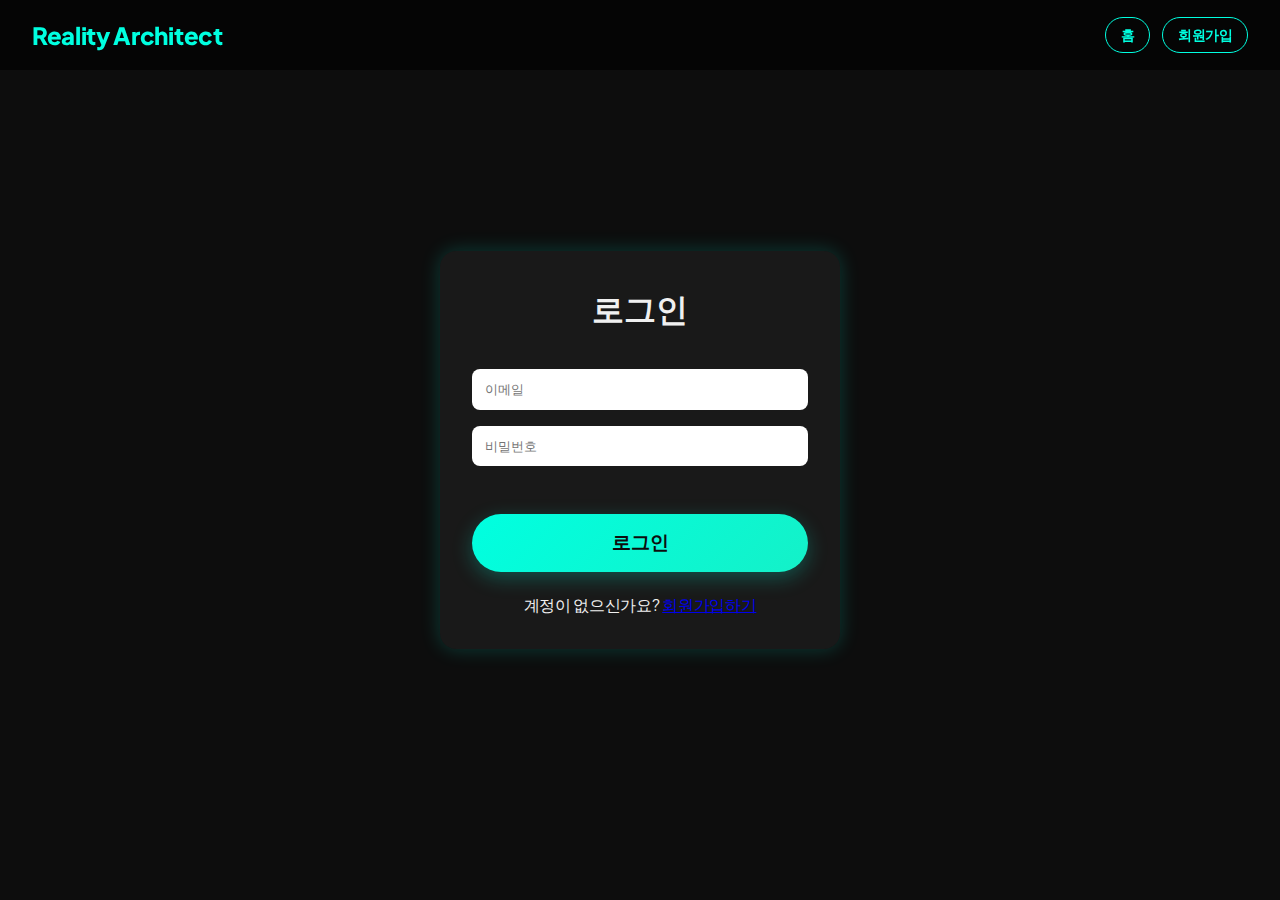
<file: login.html>
<html lang="ko">
<head>
  <meta charset="UTF-8">
  <meta name="viewport" content="width=device-width, initial-scale=1.0">
  <title>로그인 | Reality Architect</title>
  <link href="https://fonts.googleapis.com/css2?family=Inter:wght@400;600;900&family=Plus+Jakarta+Sans:wght@400;700;800&display=swap" rel="stylesheet">
  <link rel="stylesheet" href="css/style.css">
  <script type="module" src="js/login.js"></script>
</head>
<body>

  <header class="site-header">
    <div class="container header-container">
      <div class="logo">
        <a href="index.html">Reality Architect</a>
      </div>
      <nav class="nav-buttons">
        <a href="index.html" class="nav-btn">홈</a>
        <a href="signup.html" class="nav-btn">회원가입</a>
      </nav>
    </div>
  </header>
  
  <section class="fullscreen center">
    <div class="form-container">
      <h1>로그인</h1>
      <form id="login-form">
        <input type="email" id="login-email" placeholder="이메일" required>
        <input type="password" id="login-password" placeholder="비밀번호" required>
        <button type="submit" class="btn-primary magnetic">로그인</button>
      </form>
      <p>계정이 없으신가요? <a href="signup.html">회원가입하기</a></p>
    </div>
  </section>
  
  </body>
</html>
</file>
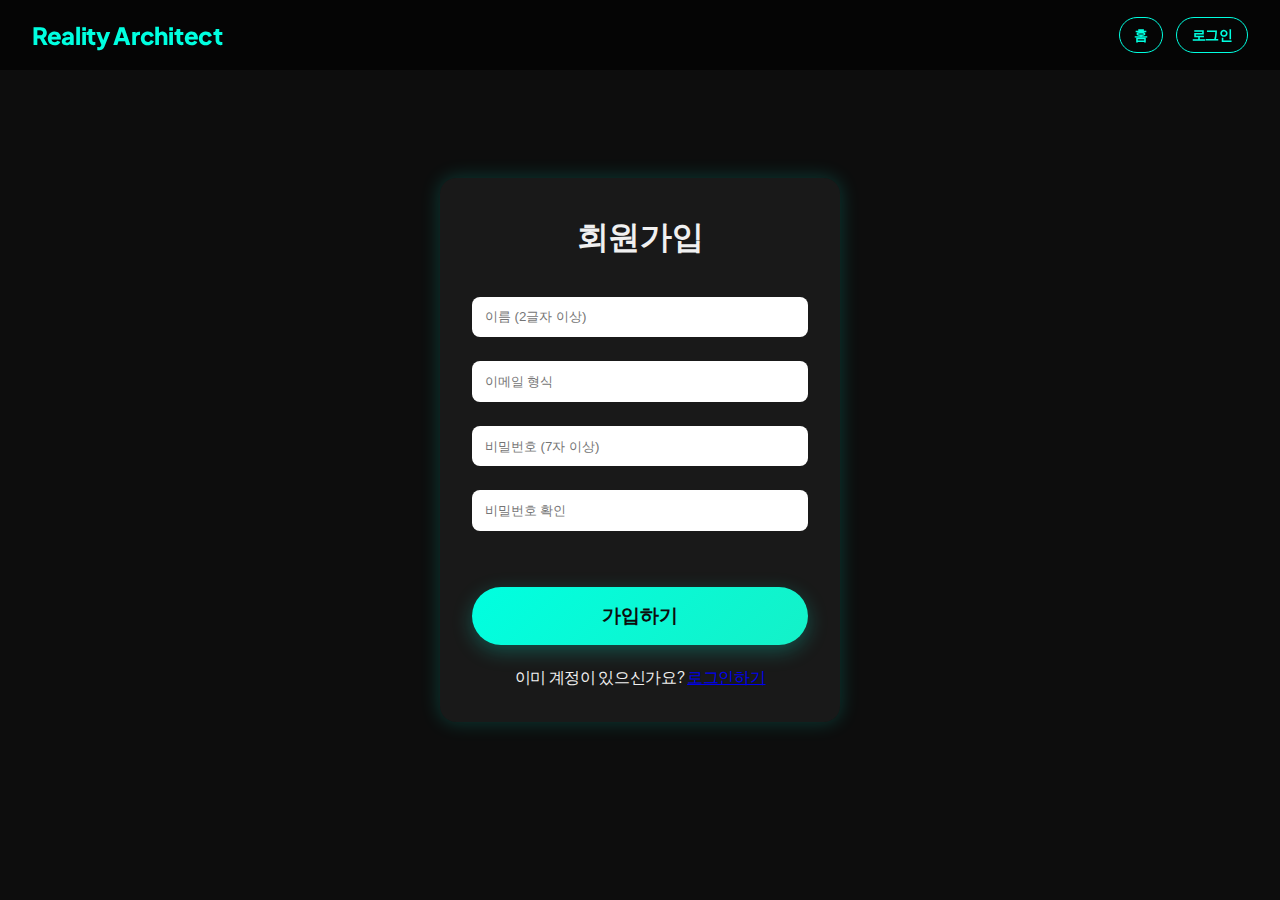
<file: signup.html>
<!DOCTYPE html>
<html lang="ko">
<head>
  <meta charset="UTF-8">
  <meta name="viewport" content="width=device-width, initial-scale=1.0">
  <title>회원가입 | Reality Architect</title>
  <link href="https://fonts.googleapis.com/css2?family=Inter:wght@400;600;900&family=Plus+Jakarta+Sans:wght@400;700;800&display=swap" rel="stylesheet">
  <link rel="stylesheet" href="css/style.css">
  <script type="module" src="js/config.js"></script>
  <script type="module" src="js/signup.js"></script>
</head>
<body>
  <header class="site-header">
    <div class="container header-container">
      <div class="logo">
        <a href="index.html">Reality Architect</a>
      </div>
      <nav class="nav-buttons">
        <a href="index.html" class="nav-btn">홈</a>
        <a href="login.html" class="nav-btn">로그인</a>
      </nav>
    </div>
  </header>

  <section class="fullscreen center">
    <div class="form-container">
      <h1>회원가입</h1>
      <form id="signup-form" novalidate>
        <input type="text" id="name" name="name" placeholder="이름 (2글자 이상)" required>
        <p class="error-message" id="name-error"></p>

        <input type="email" id="email" name="email" placeholder="이메일 형식" required>
        <p class="error-message" id="email-error"></p>

        <input type="password" id="password" name="password" placeholder="비밀번호 (7자 이상)" required>
        <p class="error-message" id="password-error"></p>

        <input type="password" id="confirm-password" placeholder="비밀번호 확인" required>
        <p class="error-message" id="confirm-error"></p>

        <button type="submit" class="btn-primary">가입하기</button>
      </form>
      <p>이미 계정이 있으신가요? <a href="login.html">로그인하기</a></p>
    </div>
  </section>
</body>
</html>
</file>
<file: css/style.css>
:root {
  --bg-dark: #0d0d0d;
  --text-light: #f0f0f0;
  --text-muted: #888888;
  --accent: #00ffe0;
  --accent-hover: #14f1c8;
  --container-width: 1200px;
  --radius: 1rem;
  --transition: all 0.3s ease;
}

* {
  margin: 0;
  padding: 0;
  box-sizing: border-box;
}

html, body {
  width: 100%;
  height: 100%;
  scroll-behavior: smooth;
  background: var(--bg-dark);
  color: var(--text-light);
  font-family: "Plus Jakarta Sans", "Inter", "Pretendard", sans-serif;
  font-size: 1rem;
  line-height: 1.6;
  letter-spacing: -0.02em;
}

.site-header {
  width: 100%;
  position: fixed;
  top: 0;
  left: 0;
  z-index: 1000;
  background: rgba(0, 0, 0, 0.6);
  backdrop-filter: none;
}
.site-header .header-container {
  display: flex;
  justify-content: space-between;
  align-items: center;
  padding: 1rem 2rem;
}
.site-header .header-container .logo a {
  font-family: "Plus Jakarta Sans", sans-serif;
  font-weight: 800;
  font-size: 1.5rem;
  color: var(--accent);
  text-decoration: none;
}
.site-header .header-container .nav-buttons {
  display: flex;
  gap: 0.8rem;
}
.site-header .header-container .nav-buttons .nav-btn {
  display: inline-block;
  font-size: 0.85rem;
  padding: 0.4rem 0.9rem;
  color: var(--accent);
  border: 1.5px solid var(--accent);
  border-radius: 999px;
  text-decoration: none;
  font-weight: 600;
  background: transparent;
  transition: var(--transition);
}
.site-header .header-container .nav-buttons .nav-btn:hover {
  background: var(--accent);
  color: #000;
}

section {
  position: relative;
  min-height: 100vh;
  width: 100%;
  overflow: hidden;
  text-align: center;
  padding: 8rem 2rem;
  display: flex;
  flex-direction: column;
  justify-content: center;
}
section .container {
  position: relative;
  z-index: 2;
  max-width: var(--container-width);
  margin: 0 auto;
  padding: 8rem 2rem;
}

.particles-bg, .glow-layer {
  position: absolute;
  top: 0;
  left: 0;
  width: 100%;
  height: 100%;
  pointer-events: none;
}

.particles-bg {
  opacity: 0.5;
  z-index: 0;
}

.glow-layer {
  z-index: 1;
}

.section-title {
  font-size: 3rem;
  font-weight: 900;
  margin-bottom: 5rem;
  color: var(--text-light);
}

.hero {
  background: radial-gradient(ellipse at center, rgba(20, 20, 40, 0.3) 0%, var(--bg-dark) 80%);
}
.hero .hero-title {
  font-size: clamp(3.5rem, 9vw, 7rem);
  font-weight: 900;
  line-height: 1.1;
  margin-bottom: 2rem;
}
.hero .hero-subtitle {
  font-size: 1.6rem;
  color: var(--text-muted);
  margin-bottom: 3rem;
}
.hero .btn-primary {
  opacity: 0;
  transform: translateY(40px);
  visibility: hidden;
}

.btn-primary {
  margin-top: 2rem;
  display: inline-block;
  padding: 1rem 2.5rem;
  background: linear-gradient(135deg, var(--accent), var(--accent-hover));
  color: var(--bg-dark);
  font-weight: 700;
  font-size: 1.2rem;
  border-radius: 999px;
  text-decoration: none;
  border: none;
  transition: var(--transition);
  box-shadow: 0 6px 20px rgba(0, 255, 224, 0.25);
}
.btn-primary:hover {
  background: linear-gradient(135deg, var(--accent-hover), var(--accent));
  transform: translateY(-3px) scale(1.04);
  box-shadow: 0 8px 28px rgba(0, 255, 224, 0.4);
}

.about-grid {
  display: grid;
  grid-template-columns: 1fr 1fr;
  align-items: center;
  gap: 4rem;
}
.about-grid .about-text h2 {
  font-size: 3rem;
  margin-bottom: 1.5rem;
}
.about-grid .about-text p {
  font-size: 1.3rem;
  color: var(--text-muted);
  line-height: 1.8;
}
.about-grid .about-image img {
  width: 100%;
  border-radius: var(--radius);
}

.skills-grid, .projects-grid {
  display: flex;
  flex-wrap: wrap;
  font-size: 1.5rem;
  gap: 3rem;
  justify-content: center;
}
.skills-grid .skill-item, .skills-grid .project-item, .projects-grid .skill-item, .projects-grid .project-item {
  min-width: 320px;
  max-width: 420px;
  padding: 2.5rem 2rem;
  background: rgba(255, 255, 255, 0.05);
  backdrop-filter: blur(12px);
  border: 1px solid rgba(255, 255, 255, 0.1);
  border-radius: var(--radius);
  text-align: center;
  transition: var(--transition);
  box-shadow: 0 8px 32px rgba(0, 0, 0, 0.3);
}
.skills-grid .skill-item:hover, .skills-grid .project-item:hover, .projects-grid .skill-item:hover, .projects-grid .project-item:hover {
  transform: translateY(-8px) rotateX(3deg) rotateY(3deg);
  box-shadow: 0 10px 40px rgba(0, 255, 224, 0.2);
}

.skill-details, .project-details {
  list-style: none;
  padding: 0;
  margin-top: 1rem;
}
.skill-details li, .project-details li {
  margin-bottom: 0.8rem;
  font-size: 1.1rem;
  color: var(--text-muted);
  line-height: 1.6;
}

.cta-container {
  margin-top: 2rem;
  display: flex;
  flex-direction: column;
  align-items: center;
  gap: 4rem;
  opacity: 0;
  transform: translateY(40px);
  transition: var(--transition);
}
.cta-container .cta-title {
  font-size: 3.2rem;
  font-weight: 900;
}
.cta-container .cta-contact-card {
  background: rgba(255, 255, 255, 0.07);
  border: 1px solid rgba(255, 255, 255, 0.15);
  padding: 2.5rem 3.5rem;
  border-radius: var(--radius);
  width: 100%;
  max-width: 640px;
  text-align: left;
  box-shadow: 0 12px 30px rgba(0, 0, 0, 0.5);
  backdrop-filter: blur(18px);
  transition: var(--transition);
}
.cta-container .cta-contact-card:hover {
  transform: translateY(-5px) scale(1.02);
  background: rgba(255, 255, 255, 0.1);
}

.cta-contact-list {
  list-style: none;
  display: flex;
  flex-direction: column;
  gap: 1.5rem;
}
.cta-contact-list li {
  display: flex;
  align-items: center;
  gap: 1rem;
  font-size: 1.3rem;
  color: var(--text-muted);
}
.cta-contact-list li:hover {
  color: var(--accent);
}
.cta-contact-list li span {
  font-weight: 800;
  color: var(--accent);
}
.cta-contact-list li a {
  font-weight: 600;
  color: var(--text-light);
  text-decoration: none;
}
.cta-contact-list li a:hover {
  color: var(--accent-hover);
  text-shadow: 0 0 8px rgba(0, 255, 224, 0.4);
}

.footer-container {
  display: flex;
  flex-direction: column;
  align-items: center;
  gap: 1.5rem;
}
.footer-container .footer-text {
  font-size: 1.2rem;
  color: var(--text-muted);
}
.footer-container .social-icons {
  display: flex;
  gap: 2rem;
}
.footer-container .social-icons a {
  color: var(--text-muted);
  font-size: 1.2rem;
  text-decoration: none;
  transition: var(--transition);
}
.footer-container .social-icons a:hover {
  color: var(--accent);
  text-shadow: 0 0 8px rgba(0, 255, 224, 0.5);
}

.form-container {
  background: rgba(255, 255, 255, 0.05);
  padding: 2rem;
  border-radius: var(--radius);
  box-shadow: 0 0 20px rgba(0, 255, 224, 0.2);
  text-align: center;
  width: 400px;
  margin: auto;
  display: flex;
  flex-direction: column;
  gap: 1.2rem;
}
.form-container h1 {
  margin-bottom: 1rem;
}
.form-container input {
  width: 100%;
  padding: 0.8rem;
  margin-bottom: 1rem;
  border: none;
  border-radius: 0.5rem;
}
.form-container button {
  width: 100%;
}

.center {
  display: flex;
  align-items: center;
  justify-content: center;
}

.user-name {
  font-size: 0.9rem;
  color: var(--accent);
  margin-right: 0.8rem;
  align-self: center;
}

.user-card {
  background: rgba(255, 255, 255, 0.05);
  border: 1px solid rgba(0, 255, 224, 0.3);
  border-radius: var(--radius);
  padding: 1.5rem;
  margin-bottom: 2rem;
  color: var(--accent);
  font-size: 1rem;
  line-height: 1.6;
}

.error-message {
  color: #ff4d4f;
  font-size: 0.85rem;
  margin: -0.5rem 0 1rem 0;
  text-align: left;
}

@keyframes fadeUp {
  0% {
    opacity: 0;
    transform: translateY(40px);
  }
  100% {
    opacity: 1;
    transform: translateY(0);
  }
}
@media (max-width: 768px) {
  .about-grid {
    grid-template-columns: 1fr;
  }
  .hero-title {
    font-size: 2.5rem;
  }
  .hero-subtitle {
    font-size: 1.2rem;
  }
}

/*# sourceMappingURL=style.css.map */
</file>
